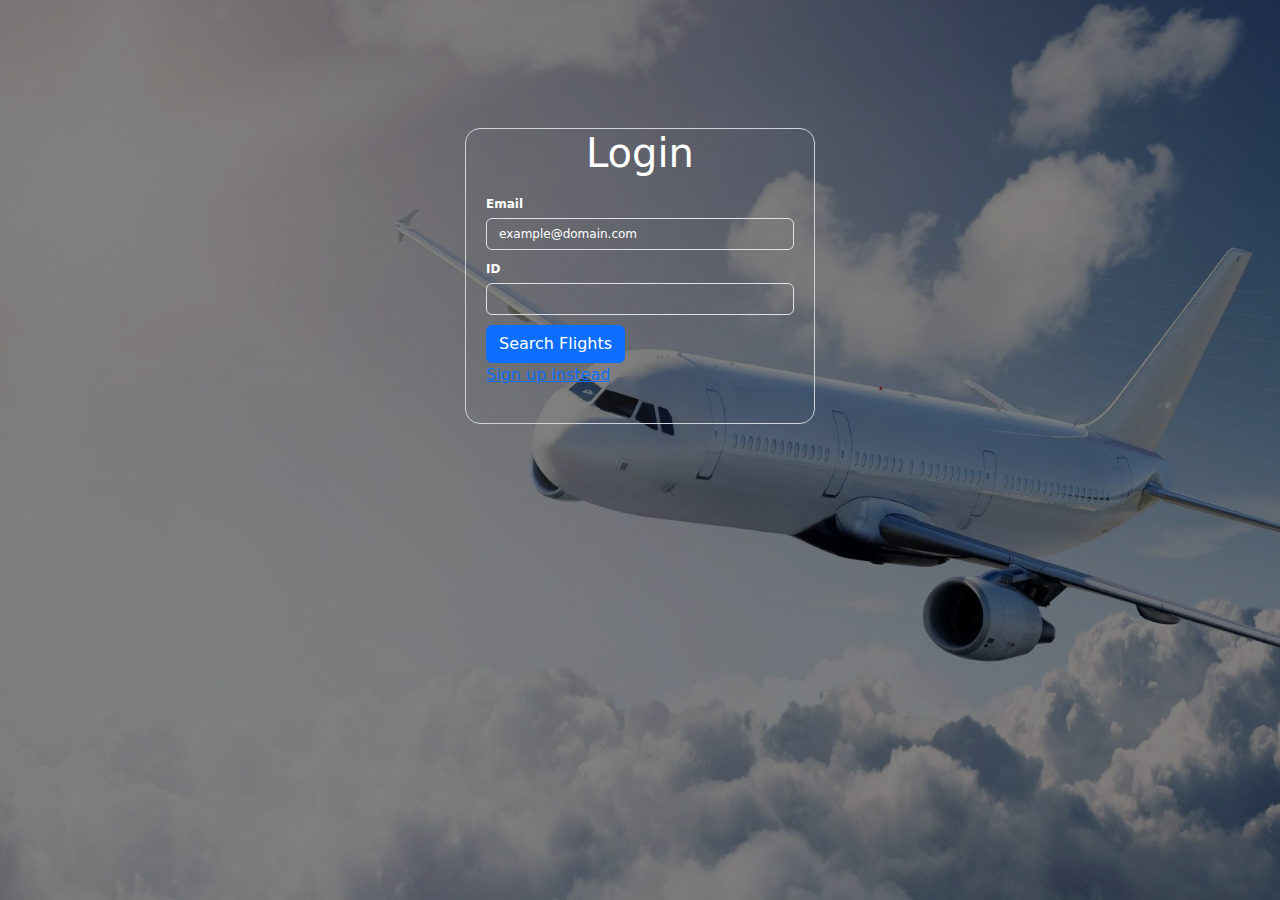
<file: Index.html>
<html>

<head>
    <title>Sign up</title>
    <link rel="stylesheet" href="src/stylesheets/style.css">
    <link rel="stylesheet" href="https://cdn.jsdelivr.net/npm/bootstrap@5.1.3/dist/css/bootstrap.min.css">
</head>

<body>
    <div class="booking-form-box">
        <div class="page-title">
            <h1>Login</h1>
        </div>
        <div class="booking-form">
            <label>Email</label>
            <input type="email" class="form-control" placeholder="example@domain.com">

            <label>ID</label>
            <input type="text" class="form-control" placeholder="">

            <div class="input-grp show-flights">
                <a href="src/views/search-form.html">
                    <button type="button" class="btn btn-primary flight">Search Flights</button>
                </a>
                <a href="src/views/sign-up-form.html">
                    <p>Sign up instead<p>
                </a>
            </div>
        </div>

    </div>
    </div>
</body>

</html>
</file>
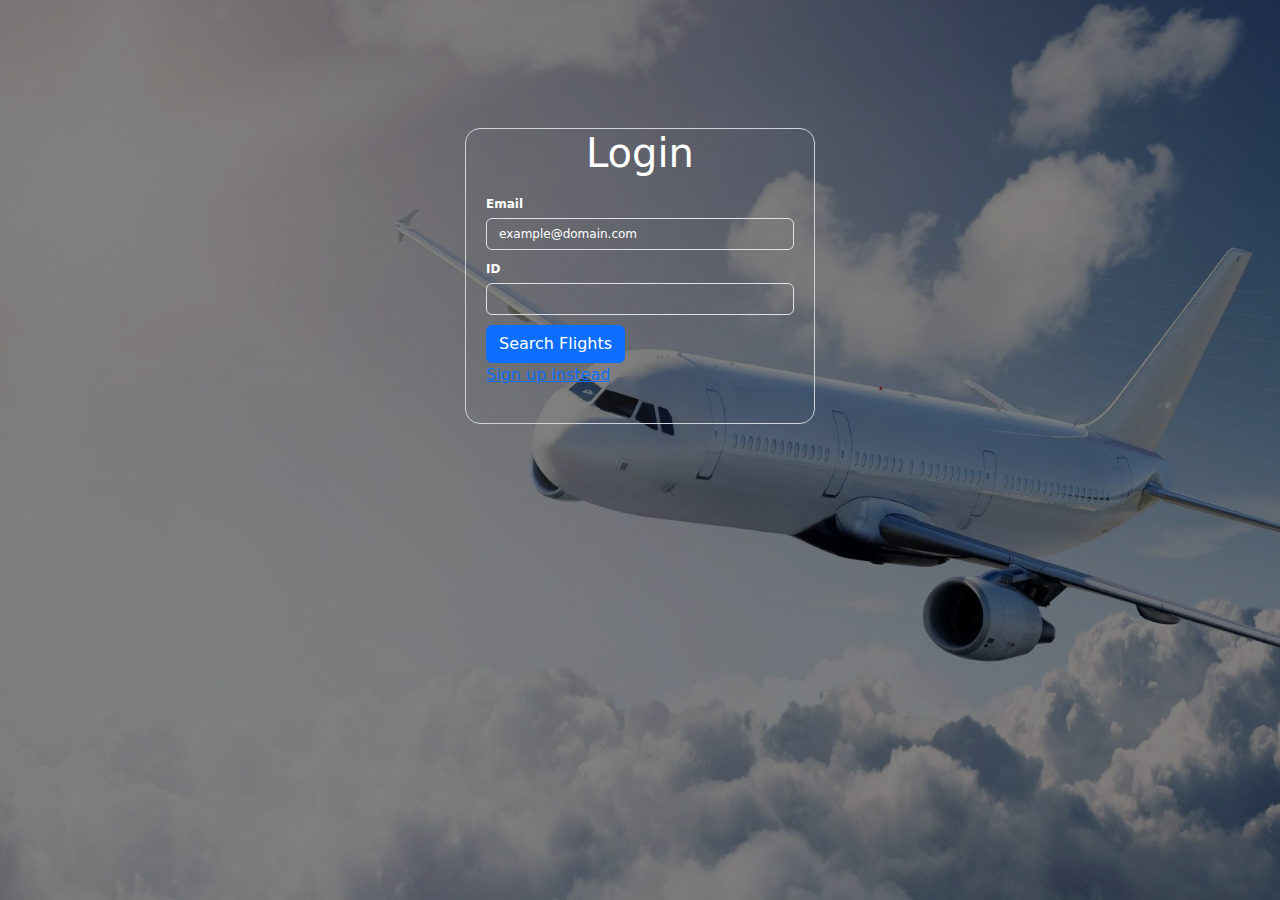
<file: index.html>
<html>

<head>
    <title>Sign up</title>
    <link rel="stylesheet" href="src/stylesheets/style.css">
    <link rel="stylesheet" href="https://cdn.jsdelivr.net/npm/bootstrap@5.1.3/dist/css/bootstrap.min.css">
</head>

<body>
    <div class="booking-form-box">
        <div class="page-title">
            <h1>Login</h1>
        </div>
        <div class="booking-form">
            <label>Email</label>
            <input type="email" class="form-control" placeholder="example@domain.com">

            <label>ID</label>
            <input type="text" class="form-control" placeholder="">

            <div class="input-grp show-flights">
                <a href="src/views/search-form.html">
                    <button type="button" class="btn btn-primary flight">Search Flights</button>
                </a>
                <a href="src/views/sign-up-form.html">
                    <p>Sign up instead<p>
                </a>
            </div>
        </div>

    </div>
    </div>
</body>

</html>
</file>
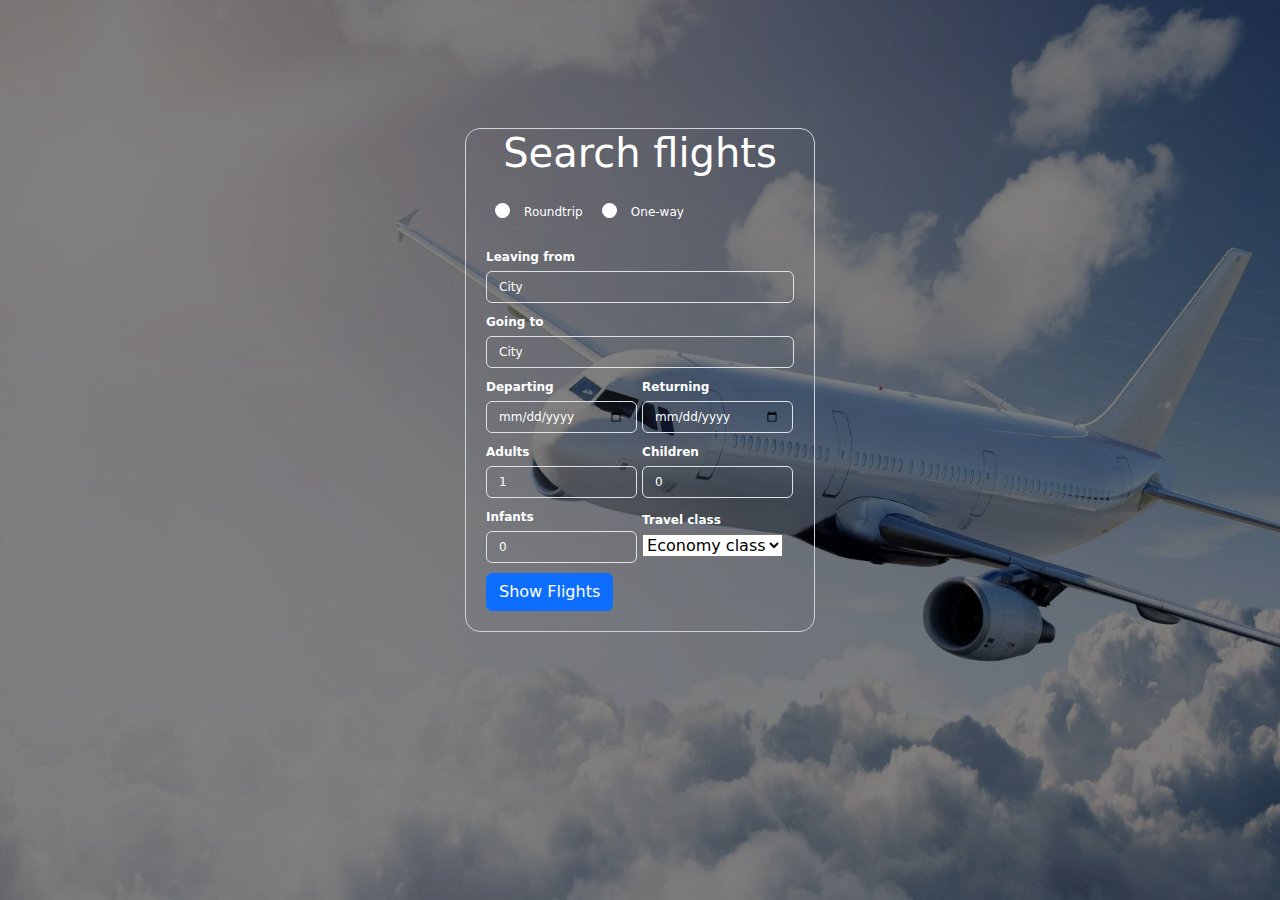
<file: src/views/search-form.html>
<html>

<head>
    <title>Search Form</title>
    <link rel="stylesheet" href="../stylesheets/style.css">
    <link rel="stylesheet" href="https://cdn.jsdelivr.net/npm/bootstrap@5.1.3/dist/css/bootstrap.min.css">
</head>

<body>
    <div class="booking-form-box">
        <div class="page-title">
            <h1>Search flights</h1>
        </div>
        <div class="radio-btn">
            <input type="radio" class="btn" name="check"> <span>Roundtrip</span>
            <input type="radio" class="btn" name="check"> <span>One-way</span>
        </div>
        <div class="booking-form">
            <label>Leaving from </label>
            <input type="text" class="form-control" placeholder="City" id="leavecity">
            <label>Going to</label>
            <input type="text" class="form-control" placeholder="City" id="goingcity">
            <div class="input-grp">
                <label>Departing</label>
                <input type="date" class="form-control select-date" id="departingdate">
            </div>
            <div class="input-grp">
                <label>Returning</label>
                <input type="date" class="form-control select-date" id="returningdate">
            </div>
            <div class="input-grp">
                <label>Adults</label>
                <input type="number" class="form-control" value="1" id="adultqty">
            </div>
            <div class="input-grp">
                <label>Children</label>
                <input type="number" class="form-control" value="0" id="childrenqty">
            </div>
            <div class="input-grp">
                <label>Infants</label>
                <input type="number" class="form-control" value="0" id="infantsqty">
            </div>
            <div class="input-grp">
                <label>Travel class</label>
                <select class="custom-select" id="travelclass">
                    <option value="Economy class">Economy class</option>
                    <option value="Business class">Business class</option>
                    <option value="First class">First class</option>
                </select>
            </div>
            <div class="input-grp show-flights">
                <button type="button" class="btn btn-primary flight" onclick="handleclick();">Show Flights</button>

            </div>
        </div>
    </div>
</body>
</html>
</file>
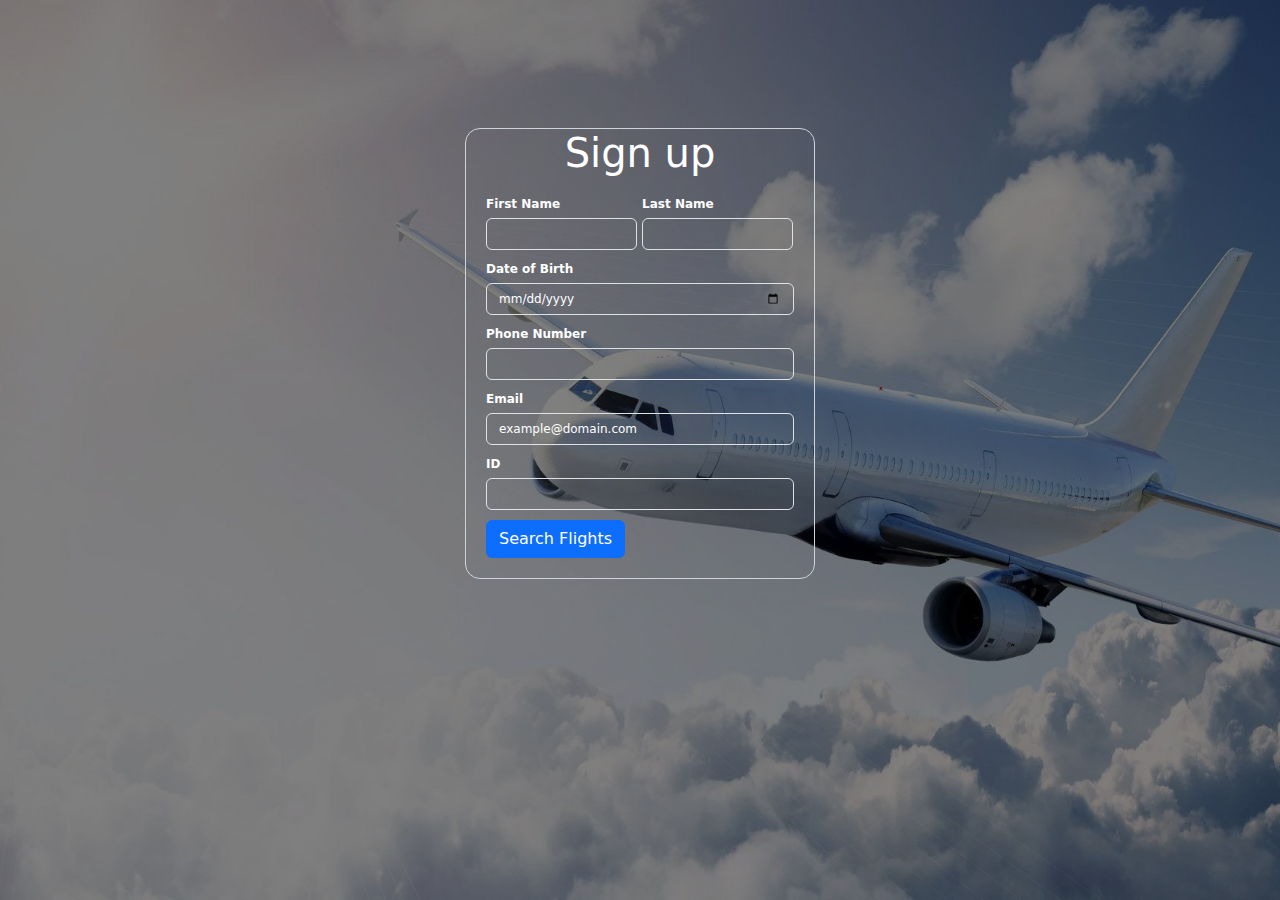
<file: src/views/sign-up-form.html>
<html>

<head>
    <title>Search Form</title>
    <link rel="stylesheet" href="../stylesheets/style.css">
    <link rel="stylesheet" href="https://cdn.jsdelivr.net/npm/bootstrap@5.1.3/dist/css/bootstrap.min.css">
</head>

<body>
    <div class="booking-form-box">
        <div class="page-title">
            <h1>Sign up</h1>
        </div>
        <div class="booking-form">
            <div class="input-grp">
                <label>First Name </label>
                <input type="text" class="form-control" placeholder="">
            </div>
            <div class="input-grp">
                <label>Last Name</label>
                <input type="text" class="form-control">
            </div>

            <label>Date of Birth</label>
            <input type="date" class="form-control select-date">

            <label>Phone Number</label>
            <input type="text" class="form-control" placeholder="">

            <label>Email</label>
            <input type="email" class="form-control" placeholder="example@domain.com">

            <label>ID</label>
            <input type="text" class="form-control" placeholder="">

            <div class="input-grp show-flights">
                <a href="search-form.html">
                    <button type="button" class="btn btn-primary flight">Search Flights</button>
                </a>
            </div>
        </div>

    </div>
    </div>
</body>

</html>
</file>
<file: src/stylesheets/style.css>
body{
  background-image: linear-gradient(rgba(0,0,0,0.5), rgba(0,0,0,0.5)), url(../img/wallpaper.jpeg);
  background-size: cover;
  background-position: center;
  color: #fff;
}


.page-title {
  display: flex;
  color: #fff;
  justify-content: center;
}

.booking-form-box{
  max-width: 350px;
  border: 1px solid #ced4da;
  margin: 10% auto 0;
  border-radius: 15px;
}

.radio-btn {
  margin: 0 20px;
}

.radio-btn .btn {
margin: 20px 10px 20px;
box-shadow: none;
}

.radio-btn .btn::after {
  content: '';
  height: 15px;
  width: 15px;
  top: -2px;
  left: -1px;
  background-color: #fff;
  position: relative;
  display: inline-block;
  border: 3px solid #fff;
  visibility: visible;
  border-radius: 50%;
}

.radio-btn .btn:checked::after {
content: '';
background-color: black;
transition: 0.5s;
}

.radio-btn span {
  color: #fff;
  margin-right: 5px;
  font-size: 12px;
}

.booking-form {
  padding: 0px 20px 20px;
}

.booking-form label {
  margin-top: 10px;
  margin-bottom: 5px;
  font-size: 12px;
  color: #fff;
  font-weight: bolder;
}

input::placeholder {
  color: #fff !important;
}

.input-grp {
  width: 151px;
  display: inline-block;
}

.form-control{
  font-size: 12px !important;
  border-radius: 15px;
  color: #fff !important;
  background: transparent !important;
  box-shadow: none !important;
}

.show-flights {
  margin-top: 10px;
}
</file>
